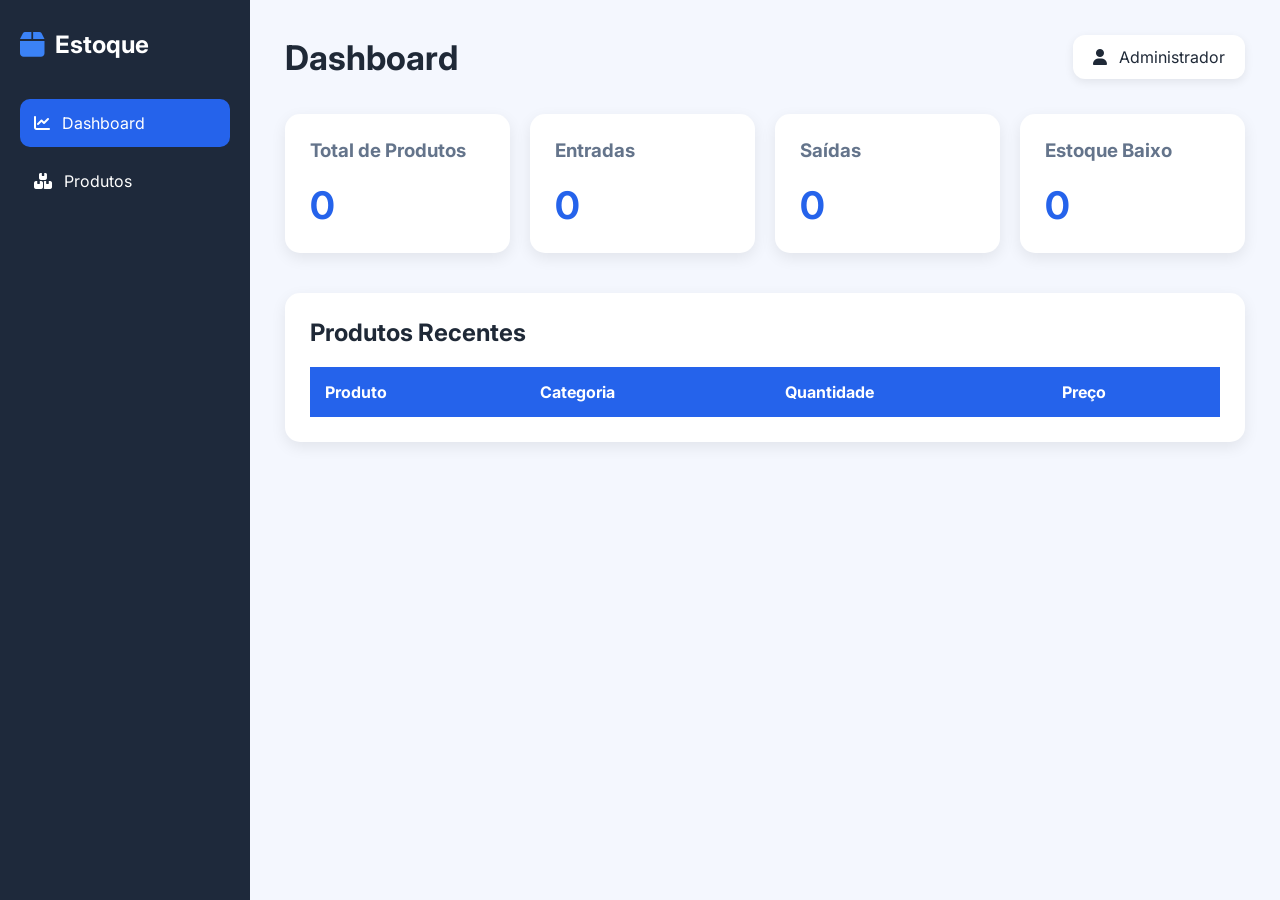
<file: frontend/index.html>
<!DOCTYPE html>
<html lang="pt-BR">

<head>
    <meta charset="UTF-8">
    <meta name="viewport" content="width=device-width, initial-scale=1.0">
    <title>Controle de Estoque</title>

    <!-- CSS -->
    <link rel="stylesheet" href="css/style.css">

    <!-- Fonte -->
    <link href="https://fonts.googleapis.com/css2?family=Inter:wght@300;400;500;600;700&display=swap"
        rel="stylesheet">

    <!-- Ícones -->
    <link rel="stylesheet"
        href="https://cdnjs.cloudflare.com/ajax/libs/font-awesome/6.6.0/css/all.min.css">
</head>

<body>

    <div class="container">

        <!-- Sidebar -->
        <aside class="sidebar">

            <div class="logo">
                <i class="fa-solid fa-box"></i>
                <h2>Estoque</h2>
            </div>

            <nav>

                <ul>

                    <li class="active">
                        <i class="fa-solid fa-chart-line"></i>
                        Dashboard
                    </li>

                    <li onclick="location.href='produtos.html'">
                        <i class="fa-solid fa-boxes-stacked"></i>
                        Produtos
                    </li>

                </ul>

            </nav>

        </aside>

        <!-- Conteúdo -->
        <main class="content">

            <header>

                <h1>Dashboard</h1>

                <div class="user">

                    <i class="fa-solid fa-user"></i>

                    <span>Administrador</span>

                </div>

            </header>

            <section class="cards">

                <div class="card">
                    <h3>Total de Produtos</h3>
                    <h2 id="totalProdutos">0</h2>
                </div>
                
                <div class="card">
                    <h3>Entradas</h3>
                    <h2 id="totalEntradas">0</h2>
                </div>
                
                <div class="card">
                    <h3>Saídas</h3>
                    <h2 id="totalSaidas">0</h2>
                </div>
                
                <div class="card">
                    <h3>Estoque Baixo</h3>
                    <h2 id="estoqueBaixo">0</h2>
                </div>

            </section>

            <section class="table-area">

                <h2>Produtos Recentes</h2>

                <table>

                    <thead>

                        <tr>

                            <th>Produto</th>

                            <th>Categoria</th>

                            <th>Quantidade</th>

                            <th>Preço</th>

                        </tr>

                    </thead>

                    <tbody id="ultimosProdutos">

                    </tbody>

                </table>

                
            </section>


        </main>

    </div>
    <!-- Scripts -->
    <script src="js/api.js"></script>
    <script src="js/app.js"></script>

</body>

</html>
</file>
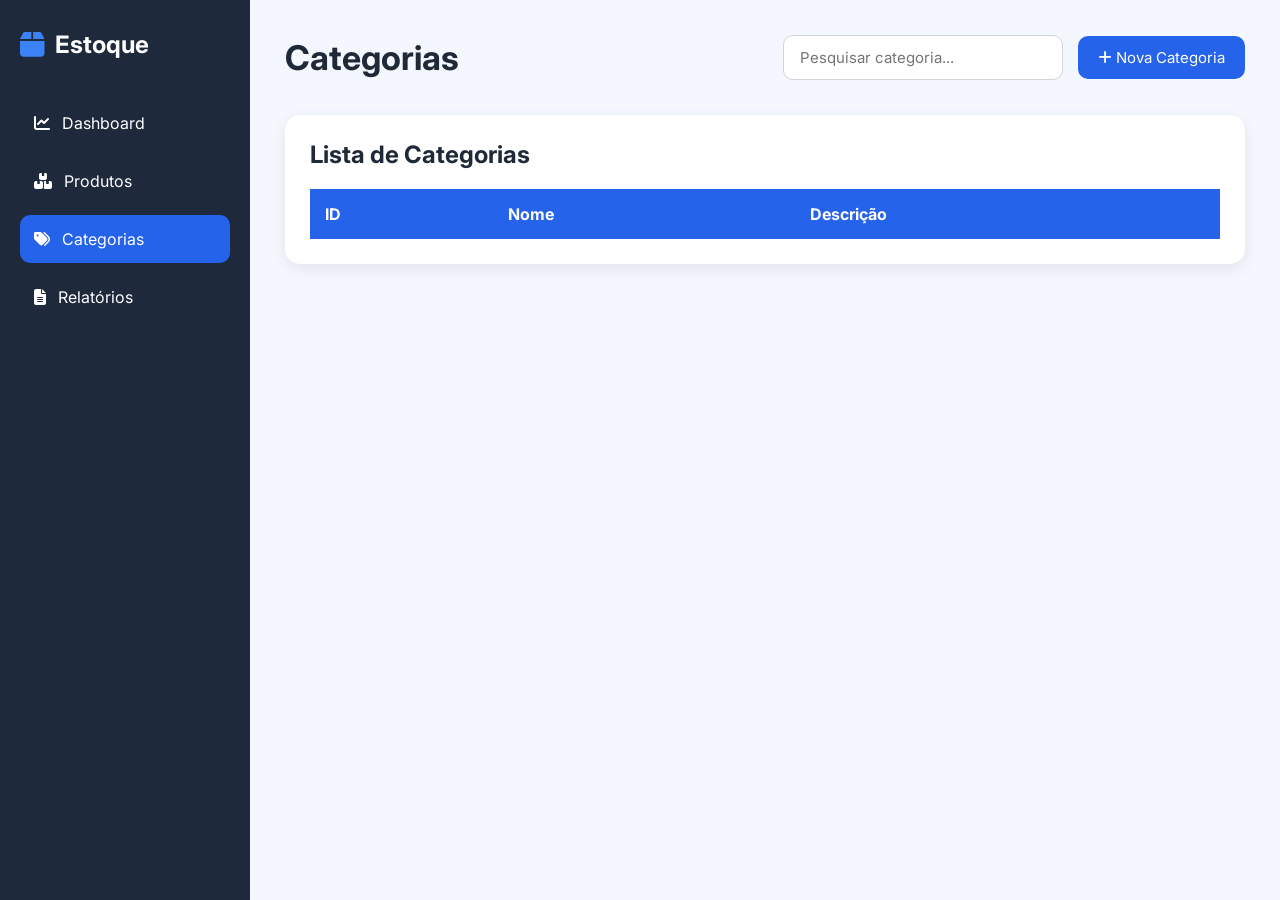
<file: frontend/categorias.html>
<!DOCTYPE html>
<html lang="pt-BR">

<head>
    <meta charset="UTF-8">
    <meta name="viewport" content="width=device-width, initial-scale=1.0">
    <title>Categorias - Controle de Estoque</title>

    <link rel="stylesheet" href="css/style.css">

    <link href="https://fonts.googleapis.com/css2?family=Inter:wght@300;400;500;600;700&display=swap"
        rel="stylesheet">

    <link rel="stylesheet"
        href="https://cdnjs.cloudflare.com/ajax/libs/font-awesome/6.7.2/css/all.min.css">
</head>

<body>

    <div class="container">

        <aside class="sidebar">

            <div class="logo">
                <i class="fa-solid fa-box"></i>
                <h2>Estoque</h2>
            </div>

            <nav>
                <ul>

                    <li onclick="location.href='index.html'">
                        <i class="fa-solid fa-chart-line"></i>
                        Dashboard
                    </li>

                    <li onclick="location.href='produtos.html'">
                        <i class="fa-solid fa-boxes-stacked"></i>
                        Produtos
                    </li>

                    <li class="active">
                        <i class="fa-solid fa-tags"></i>
                        Categorias
                    </li>

                    <li onclick="location.href='relatorios.html'">
                        <i class="fa-solid fa-file-lines"></i>
                        Relatórios
                    </li>

                </ul>
            </nav>

        </aside>

        <main class="content">

            <header>

                <h1>Categorias</h1>

                <div class="actions">

                    <input
                        type="text"
                        id="pesquisaCategoria"
                        placeholder="Pesquisar categoria..."
                    >

                    <button id="btnNovaCategoria">
                        <i class="fa-solid fa-plus"></i>
                        Nova Categoria
                    </button>

                </div>

            </header>

            <section class="table-area">

                <table>

                    <h2>Lista de Categorias</h2>

                    <thead>

                        <tr>
                            <th>ID</th>
                            <th>Nome</th>
                            <th>Descrição</th>
                        </tr>

                    </thead>

                    <tbody id="categorias">

                    </tbody>

                </table>

            </section>

        </main>

    </div>

    <div id="modalCategoria" class="modal hidden">

        <div class="modal-content">

            <div class="modal-header">

                <h2>Nova Categoria</h2>

                <button id="fecharModalCategoria" class="btn-close">
                    &times;
                </button>

            </div>

            <div class="form-group">

                <label for="nomeCategoria">Nome</label>

                <input
                    type="text"
                    id="nomeCategoria"
                    placeholder="Digite o nome da categoria">

            </div>

            <div class="form-group">

                <label for="descricaoCategoria">Descrição</label>

                <input
                    type="text"
                    id="descricaoCategoria"
                    placeholder="Digite uma descrição">

            </div>

            <div class="modal-buttons">

                <button id="cancelarCategoria" class="btn-cancelar">
                    Cancelar
                </button>

                <button id="salvarCategoria" class="btn-salvar">
                    Salvar Categoria
                </button>

            </div>

        </div>

    </div>

    <script src="js/api.js"></script>
    <script src="js/categorias.js"></script>

</body>

</html>
</file>
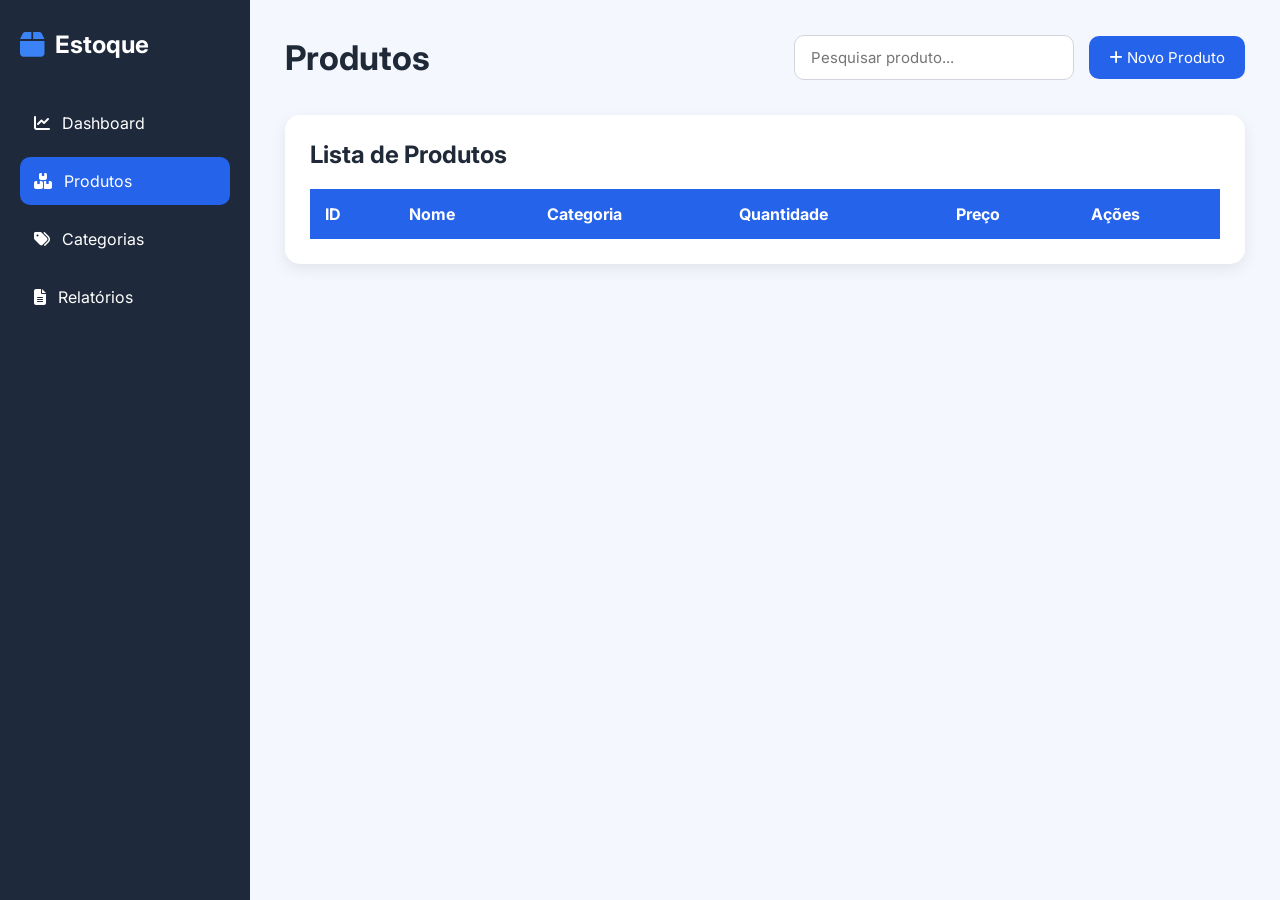
<file: frontend/produtos.html>
<!DOCTYPE html>
<html lang="pt-BR">

<head>
    <meta charset="UTF-8">
    <meta name="viewport" content="width=device-width, initial-scale=1.0">
    <title>Produtos - Controle de Estoque</title>

    <link rel="stylesheet" href="css/style.css">

    <link href="https://fonts.googleapis.com/css2?family=Inter:wght@300;400;500;600;700&display=swap"
        rel="stylesheet">

    <link rel="stylesheet"
        href="https://cdnjs.cloudflare.com/ajax/libs/font-awesome/6.7.2/css/all.min.css">
</head>

<body>

    <div class="container">

        <aside class="sidebar">

            <div class="logo">
                <i class="fa-solid fa-box"></i>
                <h2>Estoque</h2>
            </div>

            <nav>
                <ul>

                    <li onclick="location.href='index.html'">
                        <i class="fa-solid fa-chart-line"></i>
                        Dashboard
                    </li>

                    <li class="active">
                        <i class="fa-solid fa-boxes-stacked"></i>
                        Produtos
                    </li>

                    <li onclick="location.href='categorias.html'">
                        <i class="fa-solid fa-tags"></i>
                        Categorias
                    </li>

                    <li onclick="location.href='relatorios.html'">
                        <i class="fa-solid fa-file-lines"></i>
                        Relatórios
                    </li>

                </ul>
            </nav>

        </aside>

        <main class="content">

            <header>

                <h1>Produtos</h1>
            
                <div class="actions">
            
                    <input
                        type="text"
                        id="pesquisa"
                        placeholder="Pesquisar produto..."
                    >
            
                    <button id="btnNovoProduto">
                        <i class="fa-solid fa-plus"></i>
                        Novo Produto
                    </button>
            
                </div>
            
            </header>

            <section class="table-area">

                <table>

                    <h2>Lista de Produtos</h2>
                    
                    <thead>

                        <tr>

                            <th>ID</th>
                            <th>Nome</th>
                            <th>Categoria</th>
                            <th>Quantidade</th>
                            <th>Preço</th>
                            <th>Ações</th>

                        </tr>

                    </thead>

                    <tbody id="produtos">

                    </tbody>

                </table>

            </section>

        </main>

    </div>

    <!-- Modal -->
    <div id="modalProduto" class="modal hidden">

        <div class="modal-content">

            <div class="modal-header">

                <h2>Novo Produto</h2>

                <button id="fecharModal" class="btn-close">
                    &times;
                </button>

            </div>

            <div class="form-group">

                <label for="nomeProduto">Nome</label>

                <input
                    type="text"
                    id="nomeProduto"
                    placeholder="Digite o nome do produto">

            </div>

            <div class="form-group">

                <label for="categoriaProduto">Categoria</label>

                <select id="categoriaProduto">

                    <option>Carregando categorias...</option>

                </select>

            </div>

            <div class="form-group">

                <label for="precoProduto">Preço</label>

                <input
                    type="number"
                    step="0.01"
                    id="precoProduto">

            </div>

            <div class="form-group">

                <label for="quantidadeProduto">Quantidade</label>

                <input
                    type="number"
                    id="quantidadeProduto">

            </div>

            <div class="form-group">

                <label for="estoqueMinimo">Estoque mínimo</label>

                <input
                    type="number"
                    id="estoqueMinimo">

            </div>

            <div class="modal-buttons">

                <button id="cancelarProduto" class="btn-cancelar">
                    Cancelar
                </button>

                <button id="salvarProduto" class="btn-salvar">
                    Salvar Produto
                </button>

            </div>

        </div>

    </div>
    <div id="modalMovimentacao" class="modal hidden">

        <div class="modal-content">
    
            <div class="modal-header">
    
                <h2 id="tituloMovimentacao">Entrada de Estoque</h2>
    
                <button id="fecharMovimentacao" class="btn-close">
                    &times;
                </button>
    
            </div>
    
            <div class="form-group">
    
                <label for="quantidadeMovimentacao">Quantidade</label>
    
                <input
                    type="number"
                    id="quantidadeMovimentacao"
                    min="1"
                    placeholder="Digite a quantidade">
    
            </div>
    
            <div class="form-group">
    
                <label for="observacaoMovimentacao">Observação</label>
    
                <input
                    type="text"
                    id="observacaoMovimentacao"
                    placeholder="Ex.: Compra de fornecedor">
    
            </div>
    
            <div class="modal-buttons">
    
                <button
                    id="cancelarMovimentacao"
                    class="btn-cancelar">
    
                    Cancelar
    
                </button>
    
                <button
                    id="confirmarMovimentacao"
                    class="btn-salvar">
    
                    Confirmar
    
                </button>
    
            </div>
    
        </div>
    
    </div>

    <div id="modalHistorico" class="modal hidden">

        <div class="modal-content modal-grande">

            <div class="modal-header">

                <h2>Histórico de Movimentações</h2>

                <button id="fecharHistorico" class="btn-close">
                    &times;
                </button>

            </div>

            <table>

                <thead>

                    <tr>
                        <th>Tipo</th>
                        <th>Quantidade</th>
                        <th>Saldo Anterior</th>
                        <th>Saldo Atual</th>
                        <th>Observação</th>
                        <th>Data</th>
                    </tr>

                </thead>

                <tbody id="historicoProduto">

                </tbody>

            </table>

        </div>

    </div>

    <script src="js/api.js"></script>
    <script src="js/produtos.js"></script>
    <script src="js/estoque.js"></script>

</body>

</html>
</file>
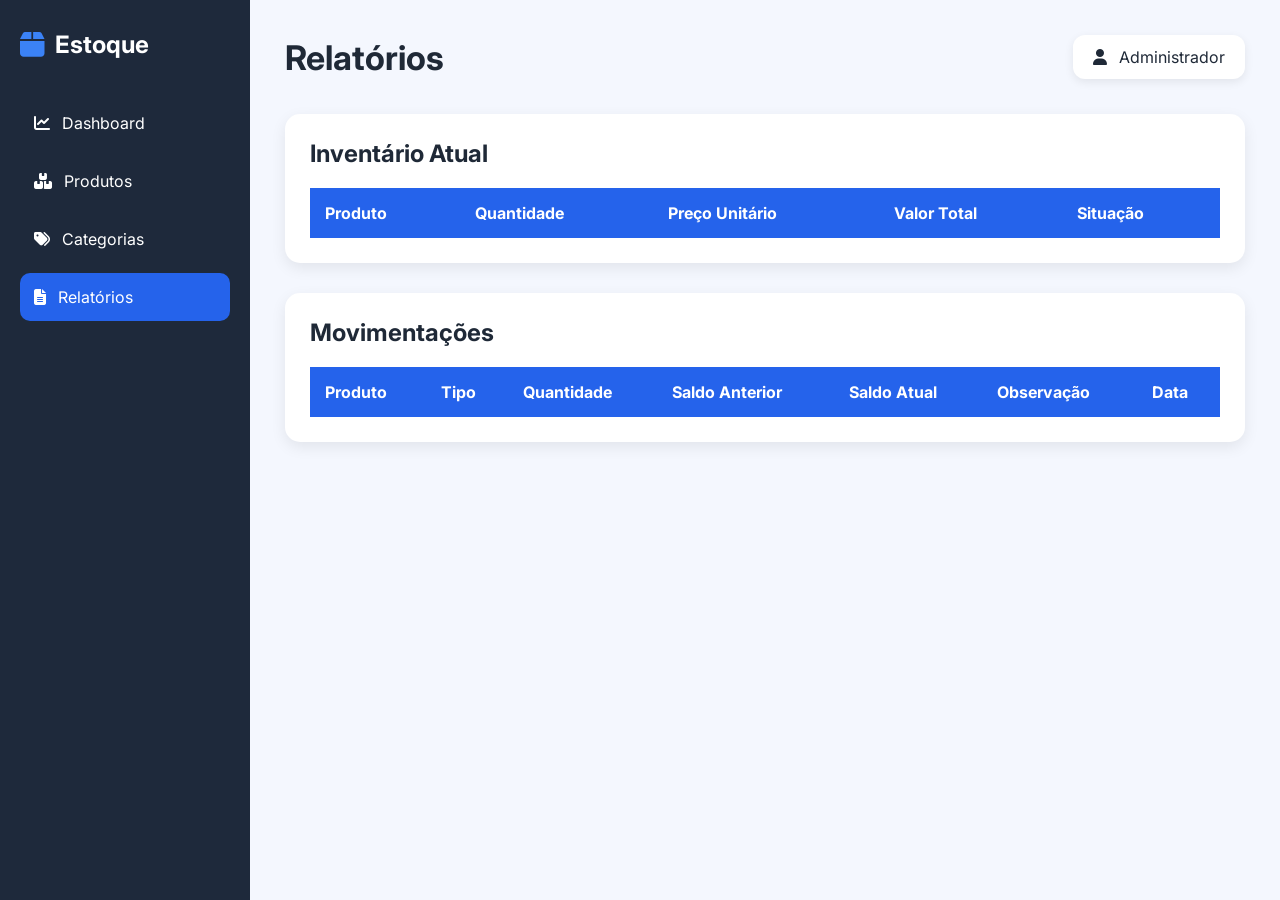
<file: frontend/relatorios.html>
<!DOCTYPE html>
<html lang="pt-BR">

<head>
    <meta charset="UTF-8">
    <meta name="viewport" content="width=device-width, initial-scale=1.0">
    <title>Relatórios - Controle de Estoque</title>

    <link rel="stylesheet" href="css/style.css">

    <link href="https://fonts.googleapis.com/css2?family=Inter:wght@300;400;500;600;700&display=swap"
        rel="stylesheet">

    <link rel="stylesheet"
        href="https://cdnjs.cloudflare.com/ajax/libs/font-awesome/6.7.2/css/all.min.css">
</head>

<body>

    <div class="container">

        <aside class="sidebar">

            <div class="logo">
                <i class="fa-solid fa-box"></i>
                <h2>Estoque</h2>
            </div>

            <nav>
                <ul>

                    <li onclick="location.href='index.html'">
                        <i class="fa-solid fa-chart-line"></i>
                        Dashboard
                    </li>

                    <li onclick="location.href='produtos.html'">
                        <i class="fa-solid fa-boxes-stacked"></i>
                        Produtos
                    </li>

                    <li onclick="location.href='categorias.html'">
                        <i class="fa-solid fa-tags"></i>
                        Categorias
                    </li>

                    <li class="active">
                        <i class="fa-solid fa-file-lines"></i>
                        Relatórios
                    </li>

                </ul>
            </nav>

        </aside>

        <main class="content">

            <header>

                <h1>Relatórios</h1>

                <div class="user">

                    <i class="fa-solid fa-user"></i>

                    <span>Administrador</span>

                </div>

            </header>

            <section class="table-area relatorio-secao">

                <h2>Inventário Atual</h2>

                <table>

                    <thead>

                        <tr>
                            <th>Produto</th>
                            <th>Quantidade</th>
                            <th>Preço Unitário</th>
                            <th>Valor Total</th>
                            <th>Situação</th>
                        </tr>

                    </thead>

                    <tbody id="relatorioEstoque">

                    </tbody>

                </table>

            </section>

            <section class="table-area">

                <h2>Movimentações</h2>

                <table>

                    <thead>

                        <tr>
                            <th>Produto</th>
                            <th>Tipo</th>
                            <th>Quantidade</th>
                            <th>Saldo Anterior</th>
                            <th>Saldo Atual</th>
                            <th>Observação</th>
                            <th>Data</th>
                        </tr>

                    </thead>

                    <tbody id="relatorioMovimentacoes">

                    </tbody>

                </table>

            </section>

        </main>

    </div>

    <script src="js/api.js"></script>
    <script src="js/relatorios.js"></script>

</body>

</html>
</file>
<file: frontend/css/style.css>
/* =========================
   RESET
========================= */

*{
    margin:0;
    padding:0;
    box-sizing:border-box;
    font-family:'Inter',sans-serif;
}

body{
    background:#F4F7FE;
    color:#1F2937;
}

/* =========================
   LAYOUT
========================= */

.container{
    display:flex;
    min-height:100vh;
}

/* =========================
   SIDEBAR
========================= */

.sidebar{
    width:250px;
    background:#1E293B;
    color:white;
    padding:30px 20px;
    display:flex;
    flex-direction:column;
}

.logo{
    display:flex;
    align-items:center;
    gap:10px;
    margin-bottom:40px;
}

.logo i{
    font-size:28px;
    color:#3B82F6;
}

.logo h2{
    font-size:24px;
}

.sidebar ul{
    list-style:none;
}

.sidebar li{
    display:flex;
    align-items:center;
    gap:12px;

    padding:14px;
    border-radius:10px;

    cursor:pointer;

    margin-bottom:10px;

    transition:.3s;
}

.sidebar li:hover{
    background:#334155;
}

.active{
    background:#2563EB;
}

/* =========================
   MAIN
========================= */

.content{
    flex:1;
    padding:35px;
}

/* =========================
   HEADER
========================= */

header{
    display:flex;
    justify-content:space-between;
    align-items:center;

    margin-bottom:35px;
}

header h1{
    font-size:34px;
}

.user{
    display:flex;
    align-items:center;
    gap:12px;

    background:white;

    padding:12px 20px;

    border-radius:12px;

    box-shadow:0 3px 10px rgba(0,0,0,.08);
}

/* =========================
   CARDS
========================= */

.cards{

    display:grid;

    grid-template-columns:repeat(4,1fr);

    gap:20px;

    margin-bottom:40px;

}

.card{

    background:white;

    border-radius:15px;

    padding:25px;

    box-shadow:0 5px 15px rgba(0,0,0,.08);

    transition:.3s;

}

.card:hover{

    transform:translateY(-5px);

}

.card h3{

    color:#64748B;

    margin-bottom:20px;

}

.card h2{

    color:#2563EB;

    font-size:38px;

}

/* =========================
   TABELA
========================= */

.table-area{

    background:white;

    padding:25px;

    border-radius:15px;

    box-shadow:0 5px 15px rgba(0,0,0,.08);

}

.table-area h2{

    margin-bottom:20px;

}

table{

    width:100%;

    border-collapse:collapse;

}

thead{

    background:#2563EB;

    color:white;

}

th,td{

    padding:15px;

    text-align:left;

}

tbody tr{

    border-bottom:1px solid #E5E7EB;

}

tbody tr:hover{

    background:#F8FAFC;

}

/* ===========================
AÇÕES
=========================== */

.actions{

    display:flex;

    gap:15px;

    align-items:center;

}

.actions input{

    width:280px;

    padding:12px 16px;

    border-radius:10px;

    border:1px solid #D1D5DB;

    outline:none;

    font-size:15px;

}

.actions input:focus{

    border-color:#2563EB;

}

#btnNovoProduto,
#btnNovaCategoria{

    background:#2563EB;

    color:white;

    border:none;

    padding:12px 20px;

    border-radius:10px;

    cursor:pointer;

    font-size:15px;

    transition:.3s;

}

#btnNovoProduto:hover,
#btnNovaCategoria:hover{

    background:#1D4ED8;

}

.btnExcluir{

    background:#EF4444;

    color:white;

    border:none;

    padding:8px 12px;

    border-radius:8px;

    cursor:pointer;

}

.btnExcluir:hover{

    background:#DC2626;

}

/* ===========================
   MODAL
=========================== */

.modal{

    position:fixed;

    inset:0;

    background:rgba(0,0,0,.45);

    display:flex;

    justify-content:center;

    align-items:center;

    opacity:1;

    transition:.25s;

    z-index:999;

}

.hidden{

    opacity:0;

    visibility:hidden;

    pointer-events:none;

}

.modal-content{

    width:500px;

    background:#fff;

    border-radius:15px;

    padding:25px;

    box-shadow:0 10px 30px rgba(0,0,0,.2);

    animation:modal .25s;

}

@keyframes modal{

    from{

        transform:translateY(-20px);

        opacity:0;

    }

    to{

        transform:translateY(0);

        opacity:1;

    }

}

.modal-header{

    display:flex;

    justify-content:space-between;

    align-items:center;

    margin-bottom:20px;

}

.btn-close{

    border:none;

    background:none;

    font-size:28px;

    cursor:pointer;

    color:#777;

}

.btn-close:hover{

    color:#000;

}

.form-group{

    display:flex;

    flex-direction:column;

    margin-bottom:15px;

}

.form-group label{

    margin-bottom:6px;

    font-weight:600;

}

.form-group input,
.form-group select{

    padding:12px;

    border-radius:8px;

    border:1px solid #ccc;

    font-size:15px;

}

.form-group input:focus,
.form-group select:focus{

    outline:none;

    border-color:#2563EB;

}

.modal-buttons{

    display:flex;

    justify-content:flex-end;

    gap:10px;

    margin-top:20px;

}

.btn-cancelar{

    padding:10px 18px;

    border:1px solid #ccc;

    background:white;

    cursor:pointer;

    border-radius:8px;

}

.btn-salvar{

    padding:10px 20px;

    background:#2563EB;

    color:white;

    border:none;

    cursor:pointer;

    border-radius:8px;

}

.btn-salvar:hover{

    background:#1D4ED8;

}



.estoque-baixo{

    color:#dc2626;

    font-weight:bold;

}

.btnEntrada,
.btnSaida,
.btnHistorico,
.btnExcluir{

    width:38px;
    height:38px;

    border:none;

    border-radius:8px;

    cursor:pointer;

    color:white;

    transition:.2s;

    margin:0 3px;

    font-size:15px;

}

.btnEntrada{

    background:#22c55e;

}

.btnEntrada:hover{

    background:#16a34a;

}

.btnSaida{

    background:#f59e0b;

}

.btnSaida:hover{

    background:#d97706;

}

.btnHistorico{

    background:#2563EB;

}

.btnHistorico:hover{

    background:#1D4ED8;

}

.btnExcluir{

    background:#ef4444;

}

.btnExcluir:hover{

    background:#dc2626;

}

.modal-grande{

    width:800px;

    max-width:90%;

}

.relatorio-secao{

    margin-bottom:30px;

}
</file>
